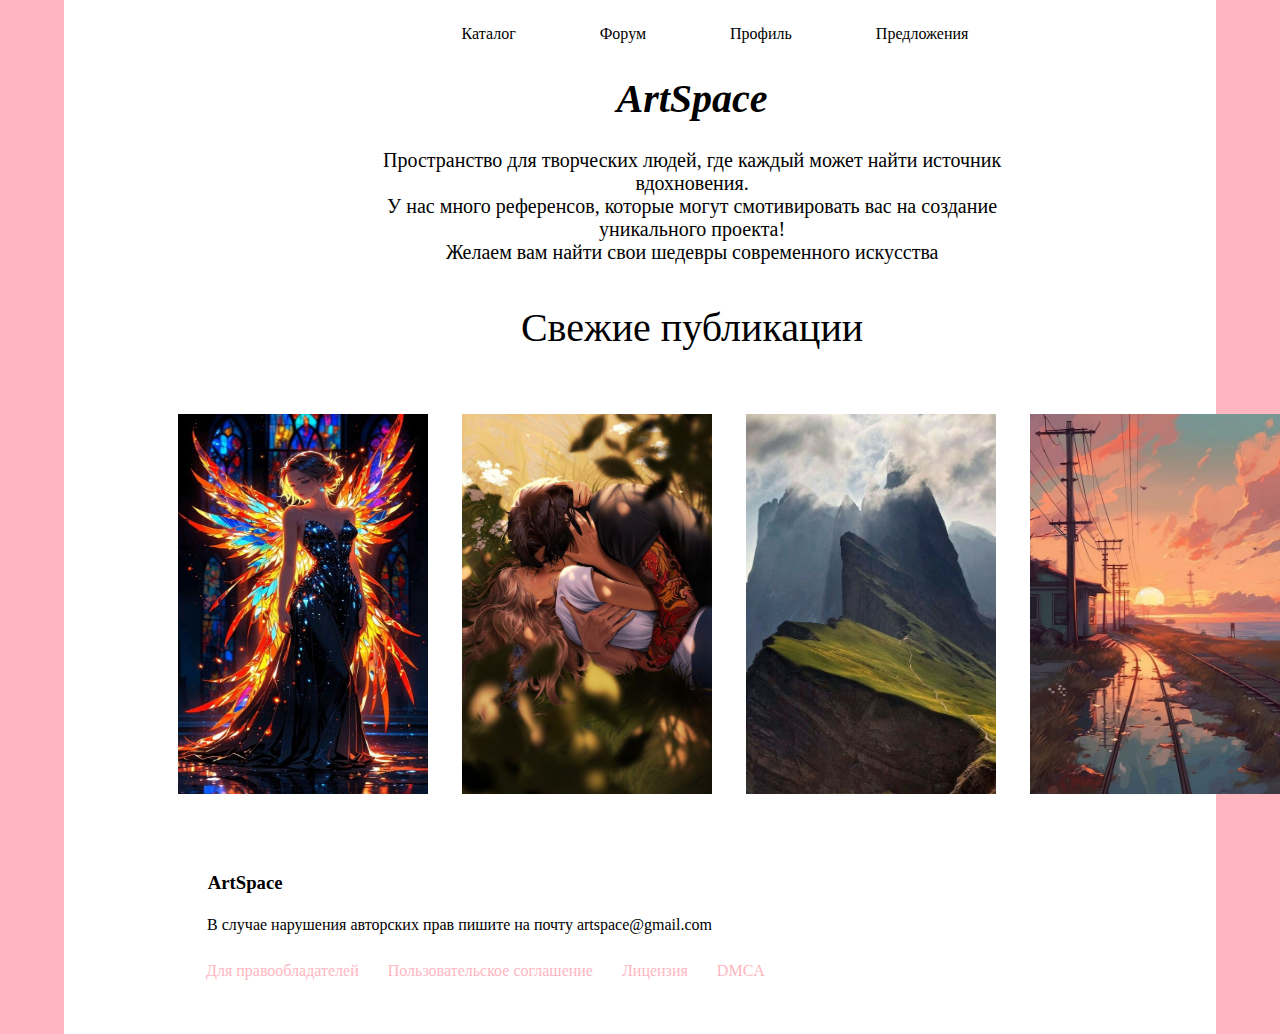
<file: index.html>
<!doctype html> <!правильный тон написания веб-страницы, некоторые браузеры не читают HTML-стр без doctype -- -->
<html> <! известен как корневой элемент -- -->
  <head> <! контейнер с контентом веб-страницы -- -->
    <meta charset="utf-8"/> <!кодировка, utf-8 т.к. она более универсальная -- -->
    <title>ArtSpace</title>
    <link rel="stylesheet" href="styles/style.css">
  </head>
  <body> <!весь контент, который виден пользователям при просмторе веб-страницы -- -->
  <div id="main">
    <div class="buttons">
      <a href="pages/catalog.html" class="catalog">Каталог</a>
      <a href="pages/community.html" class="community">Форум</a>
      <a href="pages/profile.html" class="profile">Профиль</a>
      <a href="pages/suggestions.html" class="suggestions">Предложения</a>
    </div>
    <div class="text_content">
      <h1><i>ArtSpace</i></h1>
      <p> Пространство для творческих людей, где каждый может найти источник вдохновения.<br> У нас 
      много референсов, которые могут смотивировать вас на создание уникального проекта!<br>
    Желаем вам найти свои шедевры современного искусства</p>
    <p class="fresh">Свежие публикации</p>
    <br>
    </div>
    <div class="images">
       <div class="image"> <img src="images/queen.jpg" width="250px" height="380px"> </div>
       <div class="image"> <img src="images/love.jpg" width="250px" height="380px"> </div>
       <div class="image"> <img src="images/nature.jpg" width="250px" height="380px"> </div>
       <div class="image"> <img src="images/sunset.jpg" width="250px" height="380px"> </div>
    </div>
    <br>
    
    <div class="desc">
        <h3>ArtSpace</h3>
        <br>
        <p class="right">В случае нарушения авторских прав пишите на почту artspace@gmail.com</p>
    </div>
    <div class="bottom">
      <a href="#">Для правообладателей</a>
      <a href="#">Пользовательское соглашение</a>
      <a href="#">Лицензия</a>
      <a href="#">DMCA</a>
    </div>
     <!alt - пояснительный текст, должен предоставить достаточную инфо об изображении -- -->
  </body>
</html>
</file>
<file: styles/style.css>
a {
    text-decoration-color: red;
}
html{
     background-color: lightpink;
     margin: 0;
     padding: 0;
     font-family: Source Sans 3;
}
body{
    margin: 0 auto;
    width:90%;
    display: flex;
    background-color: white;
    background-size: cover;
}
#main{
    display: flex;
    flex-direction: column;
    align-items: center;
    margin-top: 20px;
}
.buttons{
    margin: 5px auto;
    margin-left: 35%;
    word-spacing: 80px;
}
.buttons>a, ul>a{
    color: black;
    text-decoration: none;
}

ul>a{
    margin-right: 80px;
}
p{
    font-size: 20px;
}
p, h1, h2{
    margin-left: 15%;
    text-align: center;
    justify-content: center;
    
}

h3, .right{
   text-align: left;
   justify-content: flex-start;
   margin-left: 5%;
   display: block;
}
.right{
    padding-top: 20px;
    margin-top: 80px;
    font-size: 16px;
    margin-left: -8%;
    width: 100%;
}
.images, .desc, #suggestions, .bottom{
    width: 83%;
    display: flex;
    justify-content: space-between;
    align-items: center;
}

.image{
    margin: 0 17px;
}
.fresh{
    font-size: 40px;
}
.text_content{
    font-family: 'Lucida Sans';
    font-size: 20px;

}
.catalog:hover, .community:hover, .profile:hover, .suggestions:hover{
    color: lightpink;
}

#inline {
        margin-left: 30px;
        width: 55%;
        margin: 0 auto;
        background: #fff;
        padding: 10px 20px;
        justify-content: center;
    }
    .txt { 
        display: inline-block;
        color: #676767;
        width: 190px;
        margin-bottom: 10px;
        border: 1px solid #ccc;
        padding: 5px 9px;
        font-size: 15px!important;
        line-height: 1.4em;
    }
    .txtarea { 
        display: inline-block;
        color: #676767;
        width: 617px;
        margin-bottom: 10px;
        border: 1px solid #ccc;
        padding: 5px 9px;
        font-size: 15px!important;
        line-height: 1.4em;
        height: 80px;
    }
    #send { 
        color: #FFFFFF;
        display: block;
        cursor: pointer;
        padding: 5px 20px;
        font-size: 1.2em;
        border: solid 1px #F9F9F9;
        border-radius: 2px;
        background: lightpink;
        width: 210px;
        margin-bottom: 20px;
    }
    #send:hover {
        background: lightcoral;
    }
   .txt, .txtarea, #send{
    font-family: 'Lucida Sans';
   }
   .bottom{
    width: 75%;
    height: 60px;
    margin: 12px auto;
    text-align: left;
    display: inline;
   }
   .bottom a{
    color: lightpink;
    text-decoration: none;
    margin-right: 25px;
    
   }
</file>
